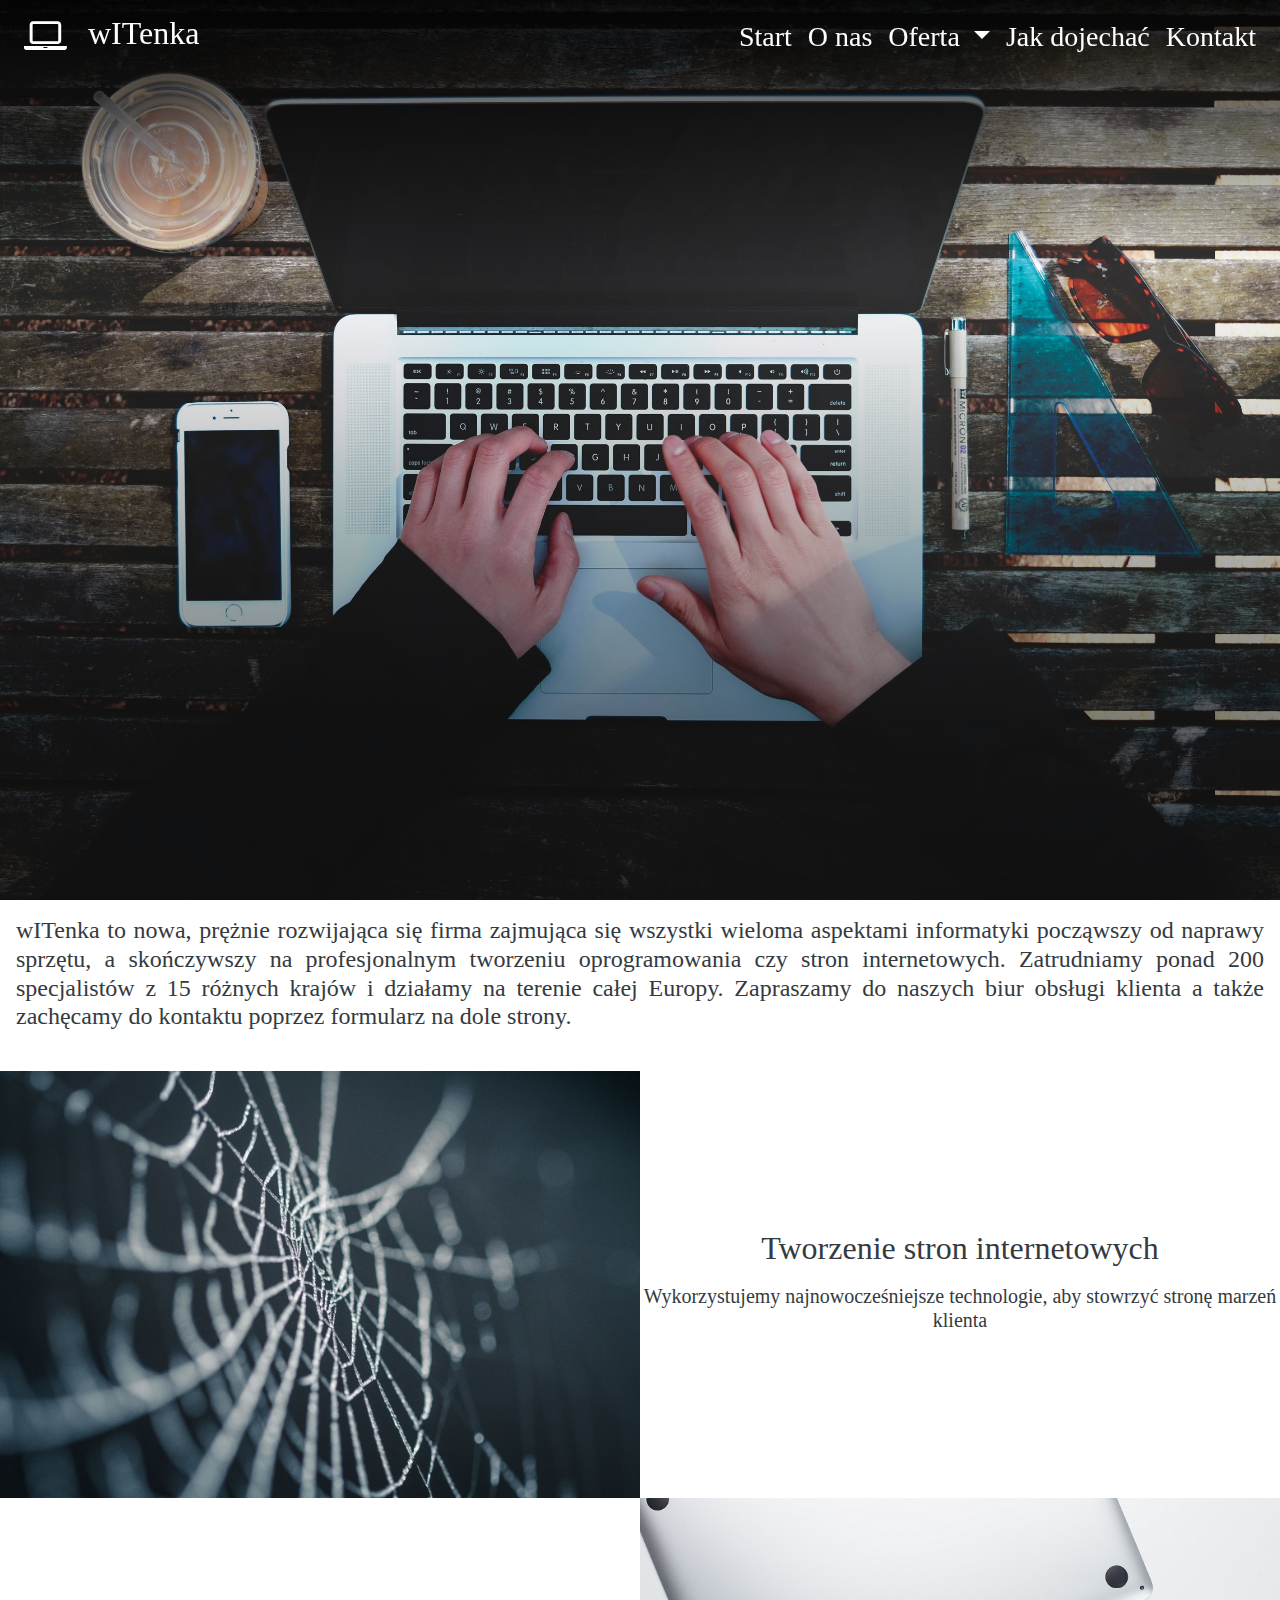
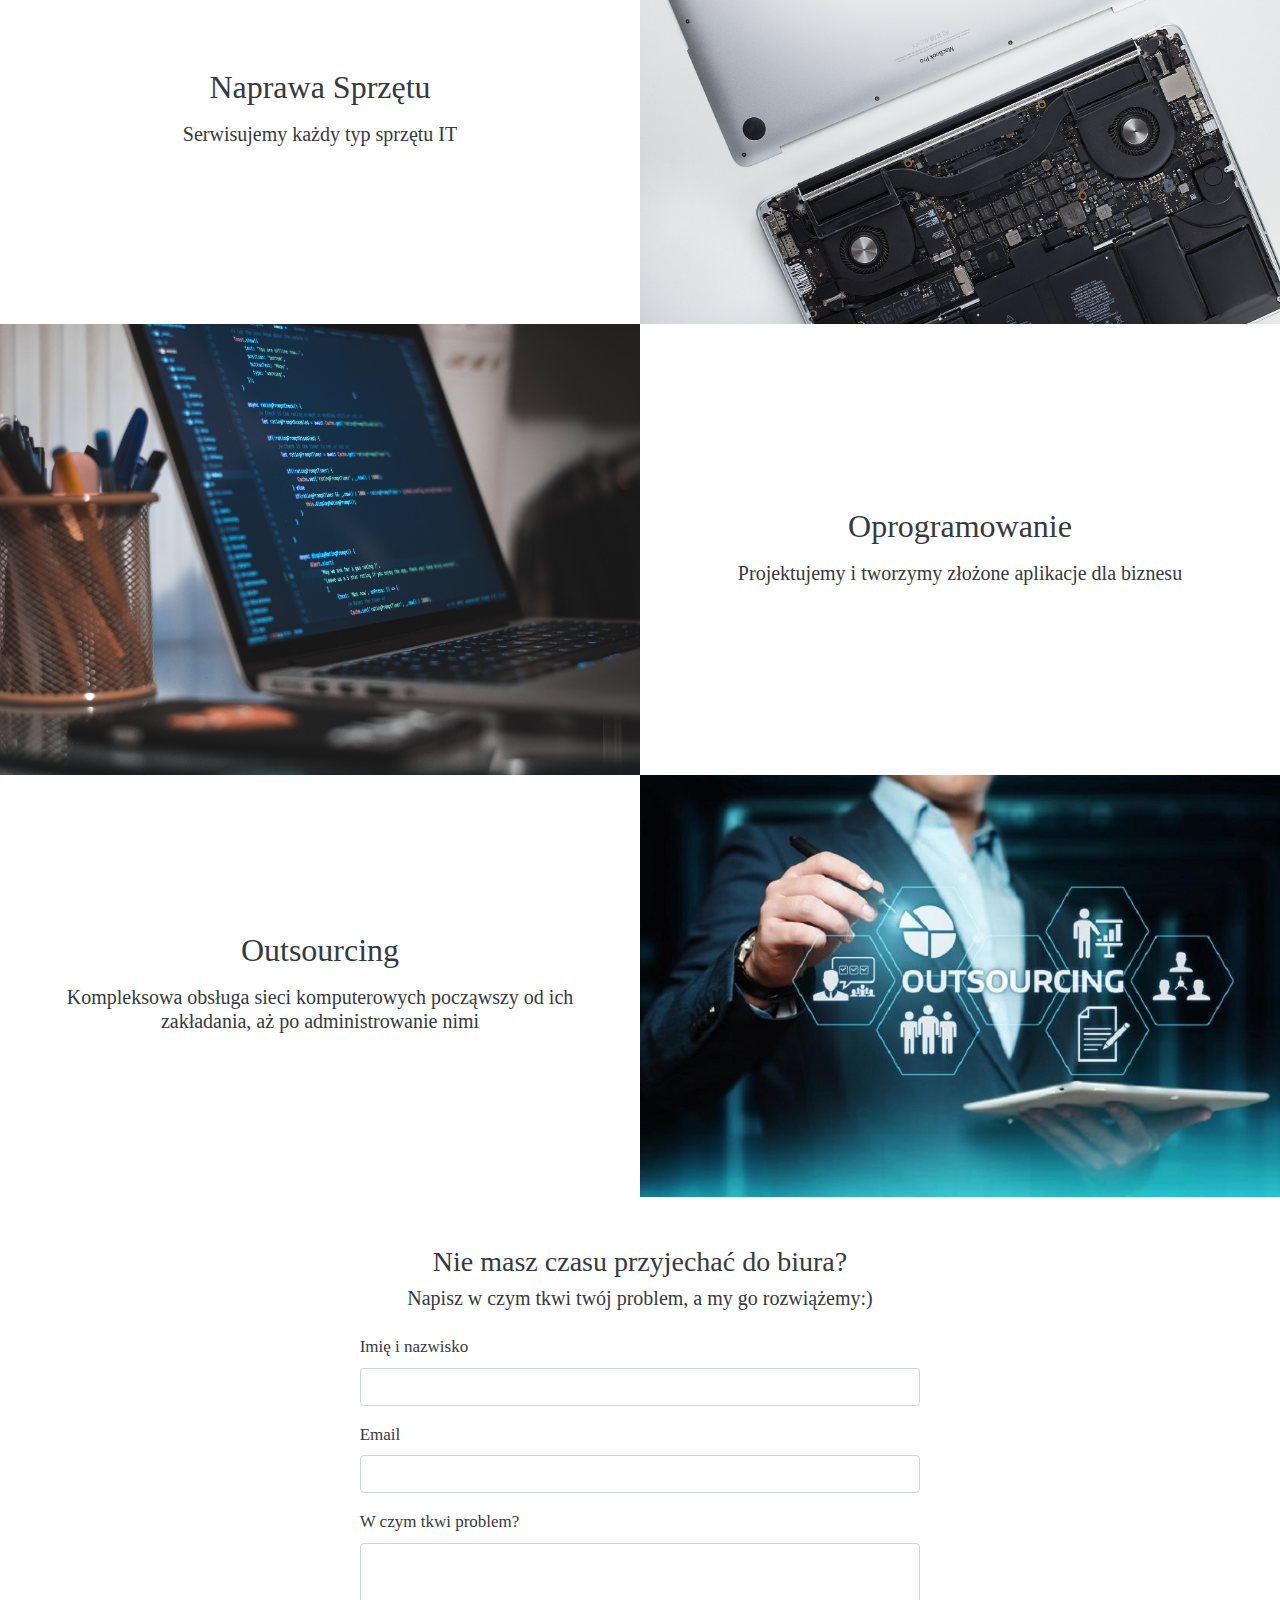
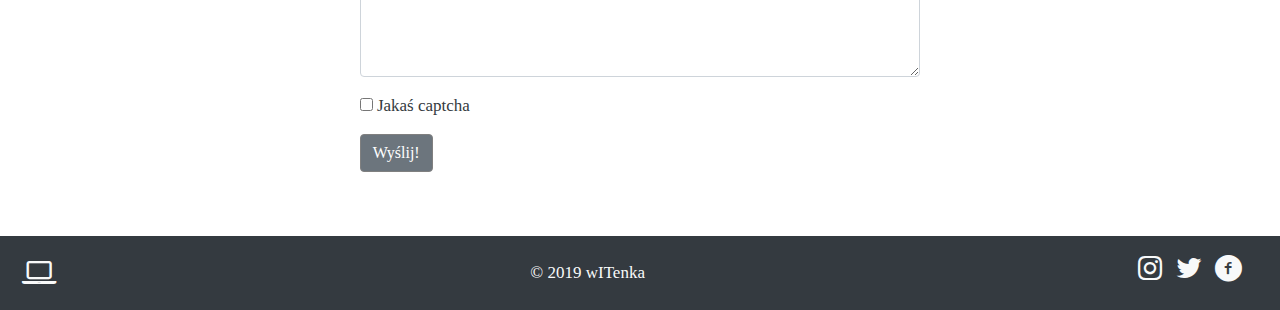
<file: index.html>
<!DOCTYPE html>

<html lang="pl">
<head>
  <meta charset="utf-8">
  <meta name="viewport" content="width=device-width, initial-scale=1, shrink-to-fit=no">

  <title>wITenka</title>

  <meta name="description" content="Strona o usługach IT">
  <meta name="keywords" content="IT, web, html, css, js, bootstrap">
  <meta name="author" content="Krzysztof Widenka">
  <meta http-equiv="X-Ua-Compatible" content="IE=edge">
  <link rel="stylesheet" href="css/bootstrap.min.css">
  <link rel="stylesheet" href="style.css">
  <link rel="stylesheet" href="css/fontello.css">

</head>
<body data-spy="scroll" data-target=".navbar">
	<header class="fixed-top ">
		<nav class="navbar navbar-dark navbar-expand-lg h4 box-shadow " id="navbar">
			<a class="navbar-brand" href="#"> <i class="demo-icon icon-laptop h1"></i> </a>

			<button class="navbar-toggler" type="button" data-toggle="collapse" data-target="#mainmenu" aria-controls="mainmenu" aria-expanded="false" aria-label="Przełącznik nawigacji">
				<span class="navbar-toggler-icon"></span>
			</button>

			<a class="navbar-brand d-none d-lg-inline" href="#"><p class="h2">wITenka</p></a>
			
			<div class="collapse navbar-collapse " id="mainmenu">
				<ul class="navbar-nav justify-content-end d-flex flex-fill h3">
					<li class="nav-item active">
						<a class="nav-link scroll-trigger " href="#"> Start </a>
					</li>
					<li class="nav-item">
						<a class="nav-link scroll-trigger text-white" href="#oNas"-20px> O nas </a>
					</li>
					<li class="nav-item dropdown">
						<a class="nav-link dropdown-toggle scroll-trigger text-white" href="#" data-toggle="dropdown" role="button" aria-expanded="false" id="submenu" aria-haspopup="true"> Oferta </a>
							<div class="dropdown-menu" aria-labelledby="submenu">					
							<a class="dropdown-item" href="#webdevelopment"> Web development </a>
							<a class="dropdown-item" href="#naprawa"> Naprawa sprzętu </a>							
							<div class="dropdown-divider"></div>							
							<a class="dropdown-item" href="#software"> Oprogramowanie</a>
							<a class="dropdown-item" href="#outsourcing"> Outsourcing </a>						
						</div>						
					</li>
					<li class="nav-item">
						<a class="nav-link scroll-trigger text-white" href="https://www.google.pl/maps" target="_blank"> Jak dojechać </a>
					</li>					
					<li class="nav-item">
						<a class="nav-link scroll-trigger text-white" href="#kontakt"> Kontakt </a>
					</li>
				</ul>			
			</div>		
		</nav>
	</header>
	<section class="tlo">
		<div class="d-flex justify-content-center">
			<!--<p class="">Jakiś problem z komputerem?</p>
			<p class="">Dla nas to żaden problem!</p>-->
		</div>
	</section> 
	<section class="text-dark p-3 h4 " id="oNas">
		<p class="text-justify" >wITenka to nowa, prężnie rozwijająca się firma zajmująca się wszystki wieloma aspektami informatyki począwszy od naprawy sprzętu, a skończywszy na profesjonalnym tworzeniu oprogramowania czy stron internetowych. Zatrudniamy ponad 200 specjalistów z 15 różnych krajów i działamy na terenie całej Europy. Zapraszamy do naszych biur obsługi klienta a także zachęcamy do kontaktu poprzez formularz na dole strony.
		</p>
	</section>
	<main class="text-dark h2">
		<div class="row no-gutters" id="webdevelopment">
			<div class="col-12 col-lg-6"><img src="obrazy/web.jpg"></div>
			<div class="col-12 col-lg-6 d-flex flex-column align-items-center justify-content-center pt-sm-3 pb-sm-3">
				<div class="d-block text-center">Tworzenie stron internetowych</p>
				<p class="text-center h5">Wykorzystujemy najnowocześniejsze technologie, aby stowrzyć stronę marzeń klienta</p>
			</div>
		</div>
		<div class="row no-gutters" id="naprawa">
			<div class="col-12 col-lg-6 order-1 order-lg-12"><img src="obrazy/repair.jpg"></div>
			<div class="col-12 col-lg-6 order-12 order-lg-1 d-flex flex-column align-items-center justify-content-center pt-sm-3 pb-sm-3">
				<div class="d-block text-center">Naprawa Sprzętu</div>
				<div class="d-block text-center pl-5 pr-5 h5 mt-3">Serwisujemy każdy typ sprzętu IT</div>
			</div>
		</div>
		<div class="row no-gutters" id="software">
			<div class="col-12 col-lg-6"><img src="obrazy/software.jpg"></div>
			<div class="col-12 col-lg-6 d-flex flex-column align-items-center justify-content-center pt-sm-3 pb-sm-3">
				<div class="d-block text-center">Oprogramowanie</div>
				<div class="d-block text-center pl-5 pr-5 h5 mt-3">Projektujemy i tworzymy złożone aplikacje dla biznesu</div>
			</div>
		</div>
		<div class="row no-gutters" id="outsourcing">
			<div class="col-12 col-lg-6 order-1 order-lg-12"><img src="obrazy/outsourcing.jpg"></div>
			<div class="col-12 col-lg-6 order-12 order-lg-1 d-flex flex-column align-items-center justify-content-center pt-sm-3 pb-sm-3">
				<div class="d-block text-center">Outsourcing</div>
				<div class="d-block text-center pl-5 pr-5 h5 mt-3">Kompleksowa obsługa sieci komputerowych począwszy od ich zakładania, aż po administrowanie nimi</div>
			</div>
		</div>
	</main>
	<section class="text-dark d-flex justify-content-center mt-5 mb-5" id="kontakt">
		<form class="text-center w-35">
			<div class="text-center">
				<p class="h3" >Nie masz czasu przyjechać do biura?</p>
				<p class="h5">Napisz w czym tkwi twój problem, a my go rozwiążemy:)</p>
			</div>
			<div class="form-group row no-gutters mt-4">
   				 <label for="przykladoweHaslo">Imię i nazwisko</label>
   				 <input type="text" class="form-control" id="imienazwisko">
  			</div>
  			<div class="form-group row no-gutters">
			    <label for="przykladowyEmail">Email</label>
			    <input type="email" class="form-control" id="przykladowyEmail" aria-describedby="podpowiedzEmail">
 			</div>
  			<div class="form-group row no-gutters">
   				 <label for="przykladoweHaslo">W czym tkwi problem?</label>
   				 <textarea type="text" cols="40" rows="5" class="form-control h-100" id="problem"></textarea>
  			</div>
  			<div class="form-group no-gutters text-left">
   				<input class="p-1" type="checkbox" class="form-check-input" id="przykladowyCheckbox">
    			<label class="form-check-label" for="przykladowyCheckbox">Jakaś captcha</label>
    		</div>
  			<div class="form-group row no-gutters">
 				<button type="submit" class="text-left btn bg-secondary btn-primary">Wyślij!</button>
 			</div>
		</form>
	</section>
	
	<footer class=" navbar bg-dark text-light">
		
			<div><a class="text-light" href="#"><i class="demo-icon icon-laptop h2"></i></a></div>
			<div class="text-center"> © 2019 wITenka </div>
			<div>
				<ul class="navbar justify-content-end d-flex  h3">
					<li class="nav-item">
						<a class="text-light" href="https://instagram.com" target="_blank"><i class="demo-icon icon-instagram"></i></a>
					</li>
					<li class="nav-item">
						<a class="text-light" href="https://twitter.com" target="_blank"><i class="demo-icon icon-twitter"></i></a>
					</li>
					<li class="nav-item">
						<a class="text-light" href="https://fb.com" target="_blank"><i class="demo-icon icon-facebook-circled"></i></a>
					</li>
				</ul>			
			</div>
			
	</footer>
</body>

<script src="https://code.jquery.com/jquery-3.3.1.slim.min.js" integrity="sha384-q8i/X+965DzO0rT7abK41JStQIAqVgRVzpbzo5smXKp4YfRvH+8abtTE1Pi6jizo" crossorigin="anonymous"></script>
<script src="https://cdnjs.cloudflare.com/ajax/libs/popper.js/1.14.7/umd/popper.min.js" integrity="sha384-UO2eT0CpHqdSJQ6hJty5KVphtPhzWj9WO1clHTMGa3JDZwrnQq4sF86dIHNDz0W1" crossorigin="anonymous"></script>

<script src="js/bootstrap.min.js"></script>
  <script>

  	function checkNavbarPosition(){
		if($(this).scrollTop()>=$("#oNas").position().top-50) {
	  		$("#navbar").addClass("bg-dark");
	  	} else {
	  		$("#navbar").removeClass("bg-dark");
	  	}
	}

  	$(document).on('scroll', function(){
  		checkNavbarPosition();
  	});

  	$('#navbar').on('show.bs.collapse', function () {
  		$("#navbar").addClass("bg-dark");
  
	});

	$('#navbar').on('hidden.bs.collapse', function () {
  		checkNavbarPosition();
	});

	$('#navbar a:not(.dropdown-toggle').on('click', function() {
	    $('#navbar .collapse').collapse('hide');
	});

  </script>
</html>
</file>
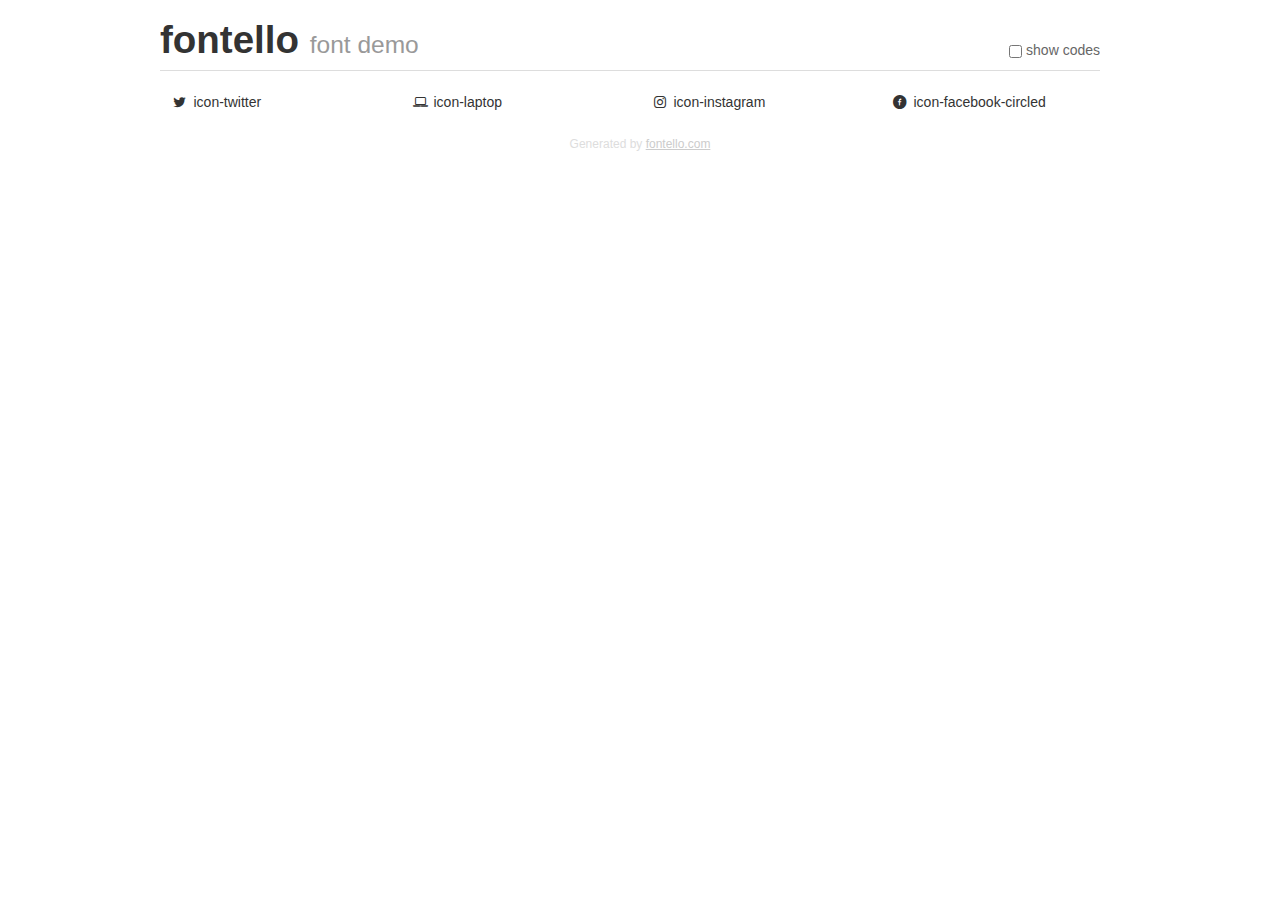
<file: demo.html>
<!DOCTYPE html>
<html>
  <head><!--[if lt IE 9]><script language="javascript" type="text/javascript" src="//html5shim.googlecode.com/svn/trunk/html5.js"></script><![endif]-->
    <meta charset="UTF-8"><style>/*
 * Bootstrap v2.2.1
 *
 * Copyright 2012 Twitter, Inc
 * Licensed under the Apache License v2.0
 * http://www.apache.org/licenses/LICENSE-2.0
 *
 * Designed and built with all the love in the world @twitter by @mdo and @fat.
 */
.clearfix {
  *zoom: 1;
}
.clearfix:before,
.clearfix:after {
  display: table;
  content: "";
  line-height: 0;
}
.clearfix:after {
  clear: both;
}
html {
  font-size: 100%;
  -webkit-text-size-adjust: 100%;
  -ms-text-size-adjust: 100%;
}
a:focus {
  outline: thin dotted #333;
  outline: 5px auto -webkit-focus-ring-color;
  outline-offset: -2px;
}
a:hover,
a:active {
  outline: 0;
}
button,
input,
select,
textarea {
  margin: 0;
  font-size: 100%;
  vertical-align: middle;
}
button,
input {
  *overflow: visible;
  line-height: normal;
}
button::-moz-focus-inner,
input::-moz-focus-inner {
  padding: 0;
  border: 0;
}
body {
  margin: 0;
  font-family: "Helvetica Neue", Helvetica, Arial, sans-serif;
  font-size: 14px;
  line-height: 20px;
  color: #333;
  background-color: #fff;
}
a {
  color: #08c;
  text-decoration: none;
}
a:hover {
  color: #005580;
  text-decoration: underline;
}
.row {
  margin-left: -20px;
  *zoom: 1;
}
.row:before,
.row:after {
  display: table;
  content: "";
  line-height: 0;
}
.row:after {
  clear: both;
}
[class*="span"] {
  float: left;
  min-height: 1px;
  margin-left: 20px;
}
.container,
.navbar-static-top .container,
.navbar-fixed-top .container,
.navbar-fixed-bottom .container {
  width: 940px;
}
.span12 {
  width: 940px;
}
.span11 {
  width: 860px;
}
.span10 {
  width: 780px;
}
.span9 {
  width: 700px;
}
.span8 {
  width: 620px;
}
.span7 {
  width: 540px;
}
.span6 {
  width: 460px;
}
.span5 {
  width: 380px;
}
.span4 {
  width: 300px;
}
.span3 {
  width: 220px;
}
.span2 {
  width: 140px;
}
.span1 {
  width: 60px;
}
[class*="span"].pull-right,
.row-fluid [class*="span"].pull-right {
  float: right;
}
.container {
  margin-right: auto;
  margin-left: auto;
  *zoom: 1;
}
.container:before,
.container:after {
  display: table;
  content: "";
  line-height: 0;
}
.container:after {
  clear: both;
}
p {
  margin: 0 0 10px;
}
.lead {
  margin-bottom: 20px;
  font-size: 21px;
  font-weight: 200;
  line-height: 30px;
}
small {
  font-size: 85%;
}
h1 {
  margin: 10px 0;
  font-family: inherit;
  font-weight: bold;
  line-height: 20px;
  color: inherit;
  text-rendering: optimizelegibility;
}
h1 small {
  font-weight: normal;
  line-height: 1;
  color: #999;
}
h1 {
  line-height: 40px;
}
h1 {
  font-size: 38.5px;
}
h1 small {
  font-size: 24.5px;
}
body {
  margin-top: 90px;
}
.header {
  position: fixed;
  top: 0;
  left: 50%;
  margin-left: -480px;
  background-color: #fff;
  border-bottom: 1px solid #ddd;
  padding-top: 10px;
  z-index: 10;
}
.footer {
  color: #ddd;
  font-size: 12px;
  text-align: center;
  margin-top: 20px;
}
.footer a {
  color: #ccc;
  text-decoration: underline;
}
.the-icons {
  font-size: 14px;
  line-height: 24px;
}
.switch {
  position: absolute;
  right: 0;
  bottom: 10px;
  color: #666;
}
.switch input {
  margin-right: 0.3em;
}
.codesOn .i-name {
  display: none;
}
.codesOn .i-code {
  display: inline;
}
.i-code {
  display: none;
}
@font-face {
      font-family: 'fontello';
      src: url('./font/fontello.eot?41998728');
      src: url('./font/fontello.eot?41998728#iefix') format('embedded-opentype'),
           url('./font/fontello.woff?41998728') format('woff'),
           url('./font/fontello.ttf?41998728') format('truetype'),
           url('./font/fontello.svg?41998728#fontello') format('svg');
      font-weight: normal;
      font-style: normal;
    }
     
     
    .demo-icon
    {
      font-family: "fontello";
      font-style: normal;
      font-weight: normal;
      speak: none;
     
      display: inline-block;
      text-decoration: inherit;
      width: 1em;
      margin-right: .2em;
      text-align: center;
      /* opacity: .8; */
     
      /* For safety - reset parent styles, that can break glyph codes*/
      font-variant: normal;
      text-transform: none;
     
      /* fix buttons height, for twitter bootstrap */
      line-height: 1em;
     
      /* Animation center compensation - margins should be symmetric */
      /* remove if not needed */
      margin-left: .2em;
     
      /* You can be more comfortable with increased icons size */
      /* font-size: 120%; */
     
      /* Font smoothing. That was taken from TWBS */
      -webkit-font-smoothing: antialiased;
      -moz-osx-font-smoothing: grayscale;
     
      /* Uncomment for 3D effect */
      /* text-shadow: 1px 1px 1px rgba(127, 127, 127, 0.3); */
    }
     </style>
    <link rel="stylesheet" href="css/animation.css"><!--[if IE 7]><link rel="stylesheet" href="css/" + font.fontname + "-ie7.css"><![endif]-->
    <script>
      function toggleCodes(on) {
        var obj = document.getElementById('icons');
      
        if (on) {
          obj.className += ' codesOn';
        } else {
          obj.className = obj.className.replace(' codesOn', '');
        }
      }
      
    </script>
  </head>
  <body>
    <div class="container header">
      <h1>fontello <small>font demo</small></h1>
      <label class="switch">
        <input type="checkbox" onclick="toggleCodes(this.checked)">show codes
      </label>
    </div>
    <div class="container" id="icons">
      <div class="row">
        <div class="the-icons span3" title="Code: 0xf099"><i class="demo-icon icon-twitter">&#xf099;</i> <span class="i-name">icon-twitter</span><span class="i-code">0xf099</span></div>
        <div class="the-icons span3" title="Code: 0xf109"><i class="demo-icon icon-laptop">&#xf109;</i> <span class="i-name">icon-laptop</span><span class="i-code">0xf109</span></div>
        <div class="the-icons span3" title="Code: 0xf16d"><i class="demo-icon icon-instagram">&#xf16d;</i> <span class="i-name">icon-instagram</span><span class="i-code">0xf16d</span></div>
        <div class="the-icons span3" title="Code: 0xf30d"><i class="demo-icon icon-facebook-circled">&#xf30d;</i> <span class="i-name">icon-facebook-circled</span><span class="i-code">0xf30d</span></div>
      </div>
    </div>
    <div class="container footer">Generated by <a href="http://fontello.com">fontello.com</a></div>
  </body>
</html>
</file>
<file: style.css>
body{
	color: #efefef;
    font-family: 'Segoe UI';
    font-size: 17px;
}

html, body {
  scroll-padding-top: 66px;
}

html {
	scroll-behavior: smooth;
}

img{
	width: 100%;
}

main div:before {
	display: none;
	height: 28px;
	content: "";
	visibility: hidden;
}

ul{
	list-style: none;
}

.tlo{
	height: 100vh;
	width: 100%;
	background: linear-gradient(to bottom, rgba(0, 0, 0, 0.9) 0%, rgba(0, 0, 0, 0) 30%, rgba(0, 0, 0, 0.5) 80%), url(obrazy/tlo.jpg);
 	background-size: cover;
  	background-position: center;
}

button {
	border: none;
	border-color: gray !important;
 }
</file>
<file: css/fontello.css>
@font-face {
  font-family: 'fontello';
  src: url('../font/fontello.eot?14098698');
  src: url('../font/fontello.eot?14098698#iefix') format('embedded-opentype'),
       url('../font/fontello.woff2?14098698') format('woff2'),
       url('../font/fontello.woff?14098698') format('woff'),
       url('../font/fontello.ttf?14098698') format('truetype'),
       url('../font/fontello.svg?14098698#fontello') format('svg');
  font-weight: normal;
  font-style: normal;
}
/* Chrome hack: SVG is rendered more smooth in Windozze. 100% magic, uncomment if you need it. */
/* Note, that will break hinting! In other OS-es font will be not as sharp as it could be */
/*
@media screen and (-webkit-min-device-pixel-ratio:0) {
  @font-face {
    font-family: 'fontello';
    src: url('../font/fontello.svg?14098698#fontello') format('svg');
  }
}
*/
 
 [class^="icon-"]:before, [class*=" icon-"]:before {
  font-family: "fontello";
  font-style: normal;
  font-weight: normal;
  speak: none;
 
  display: inline-block;
  text-decoration: inherit;
  width: 1em;
  margin-right: .2em;
  text-align: center;
  /* opacity: .8; */
 
  /* For safety - reset parent styles, that can break glyph codes*/
  font-variant: normal;
  text-transform: none;
 
  /* fix buttons height, for twitter bootstrap */
  line-height: 1em;
 
  /* Animation center compensation - margins should be symmetric */
  /* remove if not needed */
  margin-left: .2em;
 
  /* you can be more comfortable with increased icons size */
  /* font-size: 120%; */
 
  /* Font smoothing. That was taken from TWBS */
  -webkit-font-smoothing: antialiased;
  -moz-osx-font-smoothing: grayscale;
 
  /* Uncomment for 3D effect */
  /* text-shadow: 1px 1px 1px rgba(127, 127, 127, 0.3); */
}
 
.icon-twitter:before { content: '\f099'; } /* '' */
.icon-laptop:before { content: '\f109'; } /* '' */
.icon-instagram:before { content: '\f16d'; } /* '' */
.icon-facebook-circled:before { content: '\f30d'; } /* '' */
</file>
<file: css/animation.css>
/*
   Animation example, for spinners
*/
.animate-spin {
  -moz-animation: spin 2s infinite linear;
  -o-animation: spin 2s infinite linear;
  -webkit-animation: spin 2s infinite linear;
  animation: spin 2s infinite linear;
  display: inline-block;
}
@-moz-keyframes spin {
  0% {
    -moz-transform: rotate(0deg);
    -o-transform: rotate(0deg);
    -webkit-transform: rotate(0deg);
    transform: rotate(0deg);
  }

  100% {
    -moz-transform: rotate(359deg);
    -o-transform: rotate(359deg);
    -webkit-transform: rotate(359deg);
    transform: rotate(359deg);
  }
}
@-webkit-keyframes spin {
  0% {
    -moz-transform: rotate(0deg);
    -o-transform: rotate(0deg);
    -webkit-transform: rotate(0deg);
    transform: rotate(0deg);
  }

  100% {
    -moz-transform: rotate(359deg);
    -o-transform: rotate(359deg);
    -webkit-transform: rotate(359deg);
    transform: rotate(359deg);
  }
}
@-o-keyframes spin {
  0% {
    -moz-transform: rotate(0deg);
    -o-transform: rotate(0deg);
    -webkit-transform: rotate(0deg);
    transform: rotate(0deg);
  }

  100% {
    -moz-transform: rotate(359deg);
    -o-transform: rotate(359deg);
    -webkit-transform: rotate(359deg);
    transform: rotate(359deg);
  }
}
@-ms-keyframes spin {
  0% {
    -moz-transform: rotate(0deg);
    -o-transform: rotate(0deg);
    -webkit-transform: rotate(0deg);
    transform: rotate(0deg);
  }

  100% {
    -moz-transform: rotate(359deg);
    -o-transform: rotate(359deg);
    -webkit-transform: rotate(359deg);
    transform: rotate(359deg);
  }
}
@keyframes spin {
  0% {
    -moz-transform: rotate(0deg);
    -o-transform: rotate(0deg);
    -webkit-transform: rotate(0deg);
    transform: rotate(0deg);
  }

  100% {
    -moz-transform: rotate(359deg);
    -o-transform: rotate(359deg);
    -webkit-transform: rotate(359deg);
    transform: rotate(359deg);
  }
}
</file>
